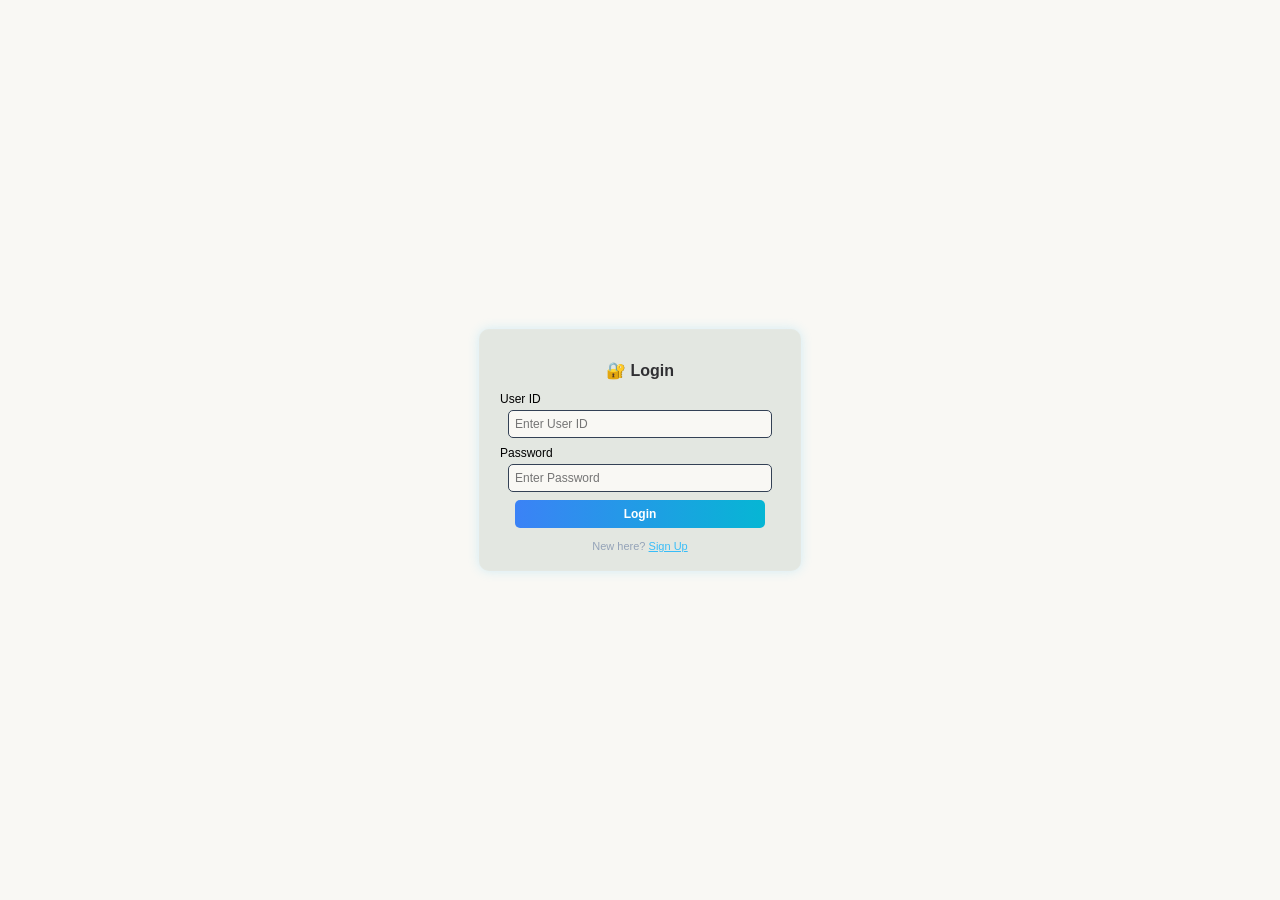
<file: login.html>
<!DOCTYPE html>
<html lang="en">
<head>
<meta charset="UTF-8">
<meta name="viewport" content="width=device-width, initial-scale=1.0">
<title>Login / Sign Up</title>
<style>
  body {
    font-family: "Segoe UI", Arial, sans-serif;
    background-color: #F9F8F4; /* sage mist */
    color: black;
    margin: 0;
    display: flex;
    justify-content: center;
    align-items: center;
    height: 100vh;
  }

  .auth-box {
    background-color: #E3E7E1; /* sage mist */
    padding: 18px 20px;
    border-radius: 10px;
    width: 280px;
    color: black;
    text-align: center;
    box-shadow: 0 0 12px rgba(56, 189, 248, 0.2);
    border: 1px solid rgba(255,255,255,0.05);
  }

  h2 {
    color: #303033;
    font-size: 16px;
    margin-bottom: 12px;
  }

  label {
    display: block;
    text-align: left;
    margin-bottom: 4px;
    font-size: 12px;
    color: black;
  }

  input {
    width: 250px;
    padding: 6px;
    border-radius: 5px;
    border: 1px solid #334155;
    background-color: #F9F8F4;
    color:Black;
    font-size: 12px;
    margin-bottom: 8px;
    outline: none;
  }

  input:focus {
    border-color: #38bdf8;
    box-shadow: 0 0 5px rgba(56,189,248,0.3);
  }

  button {
    width: 250px;
    padding: 7px;
    background: linear-gradient(90deg, #3b82f6, #06b6d4);
    border: none;
    border-radius: 5px;
    color: white;
    font-weight: 600;
    cursor: pointer;
    font-size: 12px;
    transition: 0.2s;
    margin-bottom: 6px;
  }

  button:hover {
    opacity: 0.9;
    transform: scale(1.02);
  }

  .toggle {
    font-size: 11px;
    color: #94a3b8;
    cursor: pointer;
    margin-top: 6px;
  }

  .toggle span {
    color: #38bdf8;
    text-decoration: underline;
  }

  .hidden { display: none; }
</style>
</head>
<body>

<div class="auth-box" id="authBox">
  <h2 id="authTitle">🔐 Login</h2>
  <form id="authForm">

    <!-- Email (Signup only) -->
    <div id="signupEmail" class="hidden">
      <label for="email">Email</label>
      <input type="email" id="email" placeholder="Enter Email Address">
    </div>

    <label for="user">User ID</label>
    <input type="text" id="user" placeholder="Enter User ID" required>

    <label for="pass">Password</label>
    <input type="password" id="pass" placeholder="Enter Password" required>

    <!-- Confirm Password (Signup only) -->
    <div id="signupConfirm" class="hidden">
      <label for="confirm">Confirm Password</label>
      <input type="password" id="confirm" placeholder="Confirm Password">
    </div>

    <button type="submit" id="authBtn">Login</button>
  </form>
  <div class="toggle" id="toggleText">
    New here? <span id="toggleLink">Sign Up</span>
  </div>
</div>

<script>
const authForm = document.getElementById('authForm');
const authTitle = document.getElementById('authTitle');
const authBtn = document.getElementById('authBtn');
const toggleLink = document.getElementById('toggleLink');
const signupEmail = document.getElementById('signupEmail');
const signupConfirm = document.getElementById('signupConfirm');

let isLogin = true;

// Toggle Login / Sign Up
function toggleForm(){
  isLogin = !isLogin;
  if(isLogin){
    authTitle.textContent = "🔐 Login";
    authBtn.textContent = "Login";
    signupEmail.classList.add('hidden');
    signupConfirm.classList.add('hidden');
    toggleLink.textContent = "Sign Up";
    toggleLink.parentElement.firstChild.textContent = "New here? ";
  } else {
    authTitle.textContent = "📝 Sign Up";
    authBtn.textContent = "Sign Up";
    signupEmail.classList.remove('hidden');
    signupConfirm.classList.remove('hidden');
    toggleLink.textContent = "Login";
    toggleLink.parentElement.firstChild.textContent = "Already have an account? ";
  }
}

toggleLink.addEventListener('click', toggleForm);

// Form submit
authForm.addEventListener('submit', function(e){
  e.preventDefault();
  const user = document.getElementById('user').value.trim();
  const pass = document.getElementById('pass').value.trim();

  if(!user || !pass) return alert('Please fill all required fields');

  if(isLogin){
    // Login
    const saved = JSON.parse(localStorage.getItem(user));
    if(saved && saved.password === pass){
      window.location.href = 'index.html'; // Replace with your page
    } else {
      alert('Invalid User ID or Password');
    }
  } else {
    // Sign Up
    const email = document.getElementById('email').value.trim();
    const confirm = document.getElementById('confirm').value.trim();

    if(!email || !user || !pass || !confirm){
      return alert('Please fill all fields');
    }

    if(pass !== confirm){
      return alert('Passwords do not match');
    }

    if(localStorage.getItem(user)){
      alert('User ID already exists. Choose another.');
      return;
    }

    localStorage.setItem(user, JSON.stringify({email, password: pass}));
    alert(`User signed up successfully! You can now login.`);
    toggleForm(); // Switch to login
  }
});
</script>

</body>
</html>
</file>
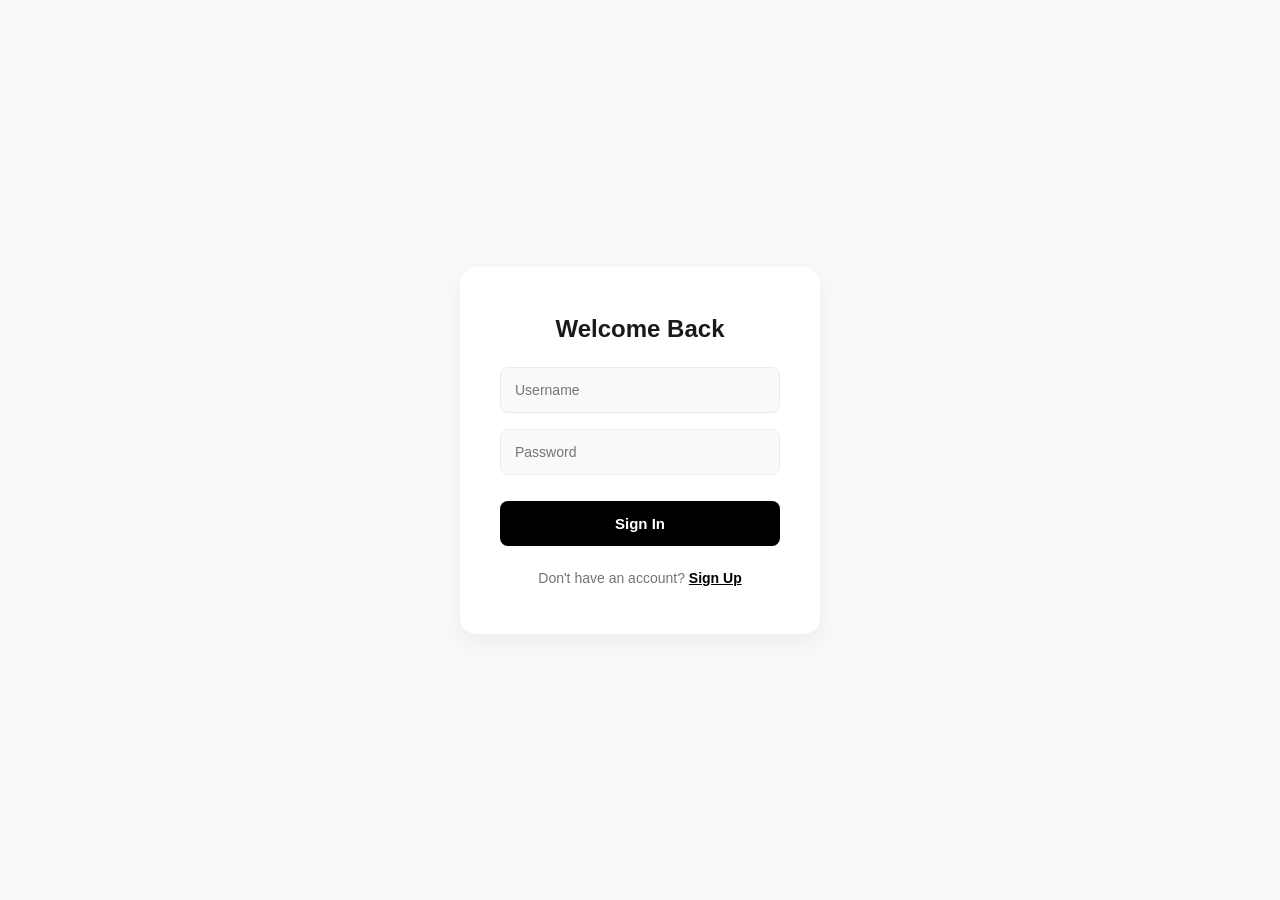
<file: frontend/chatbot.html>
<!DOCTYPE html>
<html lang="en">
<head>
    <meta charset="UTF-8">
    <meta name="viewport" content="width=device-width, initial-scale=1.0">
    <title>Infosys Stock AI Chat</title>
    <link rel="stylesheet" href="index.css">
    <link rel="stylesheet" href="chatbot.css">

    <script>
        // Redirect to login if no user is found
        const user = localStorage.getItem('stockUser');
        if (!user) {
            window.stop();
            window.location.href = 'login.html';
        }
    </script>
</head>
<body>
    <div class="app-container">

        <!-- SIDEBAR -->
        <aside class="sidebar">
            <div class="sidebar-header">
                <div class="logo">
                    <h2>Infosys Stock AI</h2>
                </div>
                <nav>
                    <a href="index.html">Dashboard</a>
                    <a href="forecast.html">Forecast</a>
                    <a href="chatbot.html" class="active">Chatbot</a>
                </nav>
            </div>

            <div class="watchlist-section">
                <h3>Quick Command</h3>
                <div class="stock-list custom-scroll" id="quickCommands">
                    <button data-query="Closing price of INFY.NS">Closing Price of INFY</button>
                    <button data-query="OHLC of INFY.NS">OHLC of INFY</button>
                    <button data-query="Is INFY.NS Bull or Bear?">Trend of INFY</button>
                    <button data-query="52 week high and low of INFY.NS">52 Week High/Low</button>
                    <button data-query="Predict INFY.NS">Predict INFY</button>
                    <button data-query="help">Help / Guide</button>
                </div>
            </div>

            <div class="logout-btn">Sign Out</div>
        </aside>

        <!-- MAIN CONTENT -->
        <main class="main-content">
            
            <!-- HEADER -->
            <header class="chat-header-bar">
                <div class="assistant-profile">
                    <div class="assistant-details">
                        <h1>Chat Assist</h1>
                        <p class="status-text">Online • Ready to assist</p>
                    </div>
                </div>
            </header>

            <!-- CHAT WINDOW -->
            <div class="chat-container">
                <div class="chat-window custom-scroll" id="chatWindow">
                    <div class="message bot">
                        <div class="bubble">
                            Hello! I can help you with real-time stock prices and basic market queries. 
                            Try asking "What is the price of INFY.NS?"
                        </div>
                        <div class="timestamp">Just now</div>
                    </div>
                </div>

                <!-- INPUT AREA -->
                <div class="chat-input-area">
                    <input type="text" id="userInput" placeholder="Type your question here..." autocomplete="off">
                    <button id="sendBtn">
                        <svg width="20" height="20" viewBox="0 0 24 24" fill="none" stroke="currentColor" stroke-width="2">
                            <line x1="22" y1="2" x2="11" y2="13"></line>
                            <polygon points="22 2 15 22 11 13 2 9 22 2"></polygon>
                        </svg>
                    </button>
                </div>
            </div>

        </main>
    </div>

    <!-- SCRIPTS -->
    <script src="chatbot.js"></script>
</body>
</html>
</file>
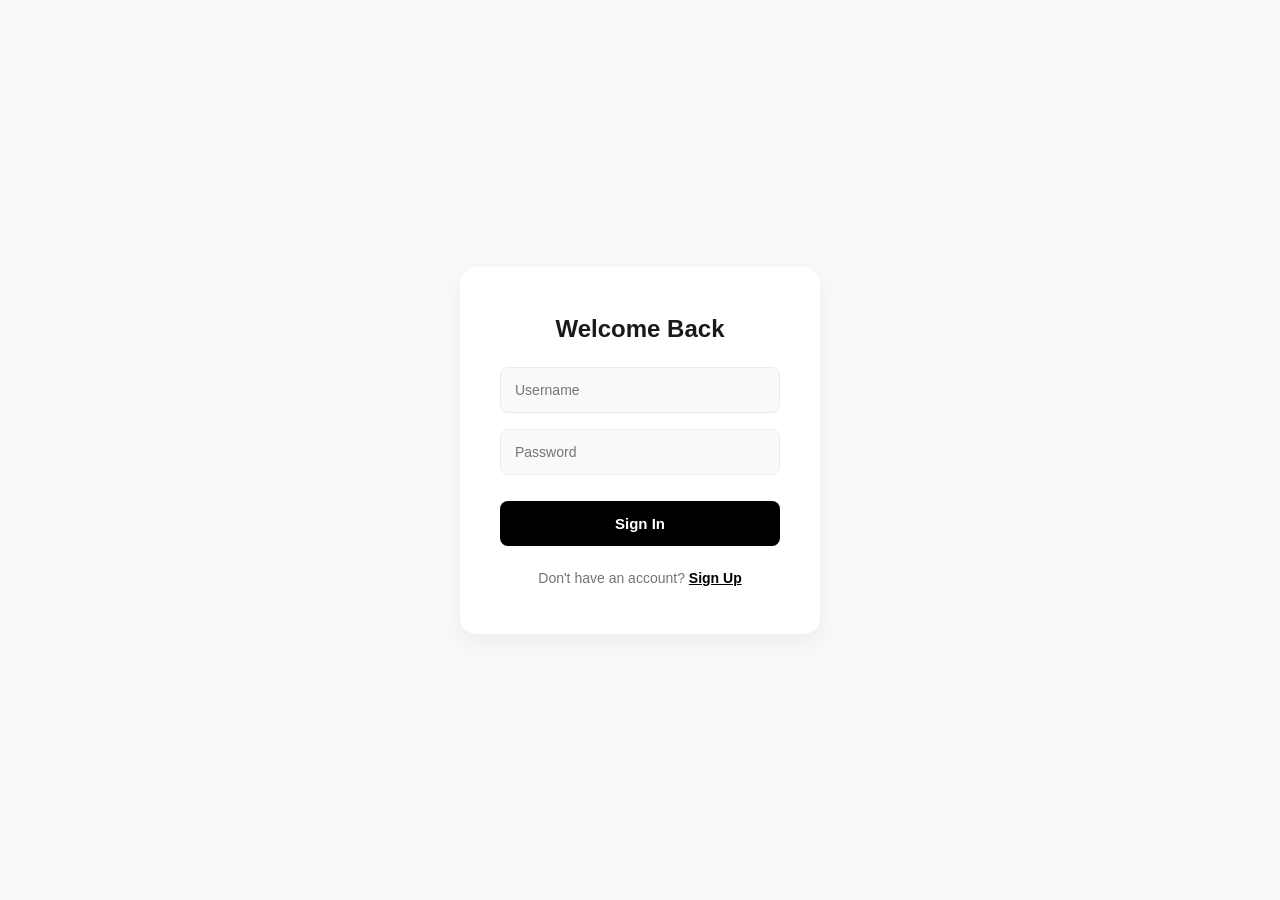
<file: frontend/login.html>
<!DOCTYPE html>
<html lang="en">
<head>
    <meta charset="UTF-8">
    <meta name="viewport" content="width=device-width, initial-scale=1.0">
    <title>Login</title>
    <link rel="stylesheet" href="login.css">
</head>

<body>

    <div class="auth-card">

        <!-- Login View -->
        <div id="loginView">
            <h1>Welcome Back</h1>

            <form onsubmit="event.preventDefault(); handleLogin();">
                <div class="form-group">
                    <input type="text" id="loginUser" placeholder="Username" required>
                </div>

                <div class="form-group">
                    <input type="password" id="loginPass" placeholder="Password" required>
                </div>

                <button type="submit">Sign In</button>
            </form>

            <div class="error-msg" id="loginError"></div>

            <p class="toggle-text">
                Don't have an account?
                <span class="toggle-link" onclick="toggleView()">Sign Up</span>
            </p>
        </div>

        <!-- Signup View -->
        <div id="signupView" style="display: none;">
            <h1>Create Account</h1>

            <form onsubmit="event.preventDefault(); handleSignup();">
                <div class="form-group">
                    <input type="text" id="signupUser" placeholder="Choose Username" required>
                </div>

                <div class="form-group">
                    <input type="password" id="signupPass" placeholder="Choose Password" required>
                </div>

                <button type="submit">Sign Up</button>
            </form>

            <div class="error-msg" id="signupError"></div>

            <p class="toggle-text">
                Already have an account?
                <span class="toggle-link" onclick="toggleView()">Sign In</span>
            </p>
        </div>

    </div>

    <script src="login.js"></script>
</body>
</html>
</file>
<file: frontend/index.css>
/* =========================================
   VARIABLES & RESET
   ========================================= */
:root {
    --accent-color: #000000;
    --bg-color: #f8f9fa;
    --border-color: #e9ecef;
    --card-bg: #ffffff;
    --green: #00C805;
    --red: #FF5000;
    --sidebar-width: 260px;
    --text-primary: #1a1a1a;
    --text-secondary: #6c757d;
}

* {
    box-sizing: border-box;
    margin: 0;
    padding: 0;
}

body {
    background-color: var(--bg-color);
    color: var(--text-primary);
    font-family: -apple-system, BlinkMacSystemFont, "Segoe UI", Roboto, sans-serif;
    height: 100vh;
    overflow: hidden;
    width: 100vw;
}

/* =========================================
   LAYOUT GRID
   ========================================= */
.app-container {
    display: grid;
    grid-template-columns: var(--sidebar-width) 1fr;
    height: 100%;
    width: 100%;
}

/* =========================================
   SIDEBAR
   ========================================= */
.sidebar {
    background: var(--card-bg);
    border-right: 1px solid var(--border-color);
    display: flex;
    flex-direction: column;
    height: 100vh;
    padding: 24px;
}

.sidebar-header {
    flex-shrink: 0;
}

.logo h2 {
    font-size: 18px;
    font-weight: 700;
    margin-bottom: 24px;
}

.sidebar nav a {
    color: var(--text-secondary);
    display: block;
    font-size: 14px;
    font-weight: 500;
    padding: 10px 0;
    text-decoration: none;
    transition: color 0.2s;
}

.sidebar nav a.active {
    color: var(--text-primary);
    font-weight: 700;
}

/* Watchlist */
.watchlist-section {
    display: flex;
    flex: 1;
    flex-direction: column;
    margin-top: 30px;
    min-height: 0;
}

.watchlist-section h3 {
    color: var(--text-secondary);
    font-size: 11px;
    letter-spacing: 0.5px;
    margin-bottom: 12px;
    text-transform: uppercase;
}

.stock-list {
    overflow-y: auto;
    padding-right: 8px;
}

.stock-list button {
    background: var(--bg-color);
    border: none;
    border-radius: 6px;
    color: var(--text-primary);
    cursor: pointer;
    font-size: 13px;
    margin-bottom: 6px;
    padding: 10px;
    text-align: left;
    transition: background 0.2s;
    width: 100%;
}

.stock-list button:hover {
    background: #e9ecef;
}

/* Logout Button */
.logout-btn {
    border-top: 1px solid var(--border-color);
    color: var(--red);
    cursor: pointer;
    font-size: 14px;
    font-weight: 500;
    margin-top: 20px;
    padding-top: 20px;
}

/* Custom Scrollbar */
.custom-scroll::-webkit-scrollbar {
    width: 5px;
}

.custom-scroll::-webkit-scrollbar-track {
    background: transparent;
}

.custom-scroll::-webkit-scrollbar-thumb {
    background: #dee2e6;
    border-radius: 4px;
}

/* =========================================
   MAIN CONTENT
   ========================================= */
.main-content {
    display: flex;
    flex-direction: column;
    height: 100%;
    overflow: hidden;
    padding: 24px 32px;
}

/* Header */
header {
    align-items: center;
    display: flex;
    justify-content: space-between;
    margin-bottom: 24px;
    flex-shrink: 0;
}

header h1 {
    font-size: 24px;
    font-weight: 700;
}

/* Search Box */
.search-box {
    display: flex;
    gap: 10px;
}

.search-box input {
    border: 1px solid var(--border-color);
    border-radius: 6px;
    font-size: 14px;
    outline: none;
    padding: 8px 12px;
    width: 280px;
}

.search-box input:focus {
    border-color: var(--accent-color);
}

.search-box button {
    background: var(--accent-color);
    border: none;
    border-radius: 6px;
    color: #fff;
    cursor: pointer;
    font-size: 13px;
    padding: 8px 16px;
}

.search-wrapper {
    display: inline-block;
    position: relative;
    width: 280px;
}

.search-wrapper input {
    padding-right: 60px;
    width: 100%;
}

.search-wrapper .shortcut {
    color: #888;
    font-size: 14px;
    pointer-events: none;
    position: absolute;
    right: 10px;
    top: 47%;
    transform: translateY(-50%);
}

/* =========================================
   STOCK HEADER
   ========================================= */
.stock-header {
    align-items: flex-end;
    background: var(--card-bg);
    border: 1px solid var(--border-color);
    border-radius: 10px;
    display: flex;
    justify-content: space-between;
    margin-bottom: 20px;
    padding: 20px;
    flex-shrink: 0;
}

.stock-title {
    display: flex;
    flex-direction: column;
}

.stock-title h2.full-name {
    color: var(--text-secondary);
    font-size: 18px;
    font-weight: 500;
    margin-bottom: 4px;
    overflow: hidden;
    text-overflow: ellipsis;
    white-space: nowrap;
}

.stock-title h4#tickerSymbol {
    font-size: 28px;
    font-weight: 700;
}

.badges {
    display: flex;
    gap: 8px;
    margin-top: 6px;
}

.badge {
    background: #f1f3f5;
    border-radius: 4px;
    color: var(--text-secondary);
    font-size: 11px;
    font-weight: 600;
    padding: 4px 8px;
}

.date-badge {
    background: #e7f5ff;
    color: #1971c2;
}

.stock-price h2 {
    font-size: 28px;
    font-weight: 700;
}

.stock-price p {
    font-size: 15px;
    font-weight: 600;
    margin-top: 4px;
    text-align: right;
}

/* =========================================
   METRICS GRID
   ========================================= */
.metrics-grid {
    display: grid;
    gap: 16px;
    grid-template-columns: repeat(4, 1fr);
    margin-bottom: 20px;
    flex-shrink: 0;
}

.metric-card {
    background: var(--card-bg);
    border: 1px solid var(--border-color);
    border-radius: 10px;
    padding: 16px;
}

.metric-card .label {
    color: var(--text-secondary);
    font-size: 11px;
    font-weight: 600;
    margin-bottom: 4px;
    text-transform: uppercase;
}

.metric-card .value {
    font-size: 18px;
    font-weight: 600;
}

/* =========================================
   CHART SECTION
   ========================================= */
.chart-wrapper {
    background: var(--card-bg);
    border: 1px solid var(--border-color);
    border-radius: 10px;
    display: flex;
    flex-direction: column;
    flex: 1;
    min-height: 0;
    overflow: hidden;
    padding: 20px;
}

.chart-toolbar {
    display: flex;
    justify-content: space-between;
    margin-bottom: 15px;
}

.chart-toolbar button {
    background: transparent;
    border: 1px solid var(--border-color);
    border-radius: 6px;
    cursor: pointer;
    font-size: 12px;
    font-weight: 500;
    margin-left: 6px;
    padding: 6px 12px;
    transition: all 0.2s;
}

.chart-toolbar button:hover {
    background: #f1f3f5;
}

.chart-toolbar button.active {
    background: var(--accent-color);
    border-color: var(--accent-color);
    color: #fff;
}

#stockChart {
    flex: 1;
    max-width: 100%;
    min-height: 0;
    overflow: hidden;
    width: 100%;
}
</file>
<file: frontend/chatbot.css>
/* =========================================
   CHAT PAGE STYLES
   ========================================= */

/* --- SIDEBAR SECTION --- */
.sidebar-section {
    margin: 30px 0 10px 0;
    width: 100%;
    flex: 1;
    display: flex;
    flex-direction: column;
    min-height: 0; /* critical for nested flex scrolling */
    padding-right: 0;
    overflow: hidden;
}

.sidebar-section h3 {
    font-size: 11px;
    font-weight: 700;
    color: var(--text-secondary);
    margin-bottom: 12px;
    text-transform: uppercase;
    letter-spacing: 0.5px;
    flex-shrink: 0;
}

/* Scrollable Quick Commands Container */
.quick-commands {
    display: flex;
    flex-direction: column;
    gap: 6px;
    overflow-y: auto;
    padding-right: 8px;
}

/* Custom Scrollbar */
.quick-commands::-webkit-scrollbar {
    width: 5px;
}
.quick-commands::-webkit-scrollbar-track {
    background: transparent;
}
.quick-commands::-webkit-scrollbar-thumb {
    background: #dee2e6;
    border-radius: 4px;
}

/* Command Buttons */
.qc-btn {
    width: 100%;
    padding: 10px 12px;
    background: var(--bg-color);
    border: none;
    border-radius: 6px;
    text-align: left;
    font-size: 13px;
    color: var(--text-primary);
    cursor: pointer;
    display: flex;
    align-items: center;
    gap: 10px;
    font-weight: 500;
    transition: background 0.2s;
}

.qc-btn:hover {
    background: #e9ecef;
}

.qc-icon {
    font-size: 14px;
    opacity: 0.7;
    width: 20px;
    text-align: center;
}

/* --- MAIN CONTENT LAYOUT --- */
.assistant-profile {
    display: flex;
    align-items: center;
    gap: 12px;
}

.assistant-details h1 {
    font-size: 24px;
    font-weight: 700;
    margin: 0;
}

.status-text {
    font-size: 12px;
    color: var(--green);
    background: rgba(0, 200, 5, 0.1);
    padding: 4px 8px;
    border-radius: 12px;
    font-weight: 600;
    display: inline-block;
    margin-top: 4px;
}

/* --- CHAT INTERFACE --- */
.chat-container {
    background: var(--card-bg);
    border: 1px solid var(--border-color);
    border-radius: 10px;
    flex: 1;
    min-height: 0; /* allows internal scrolling */
    display: flex;
    flex-direction: column;
    overflow: hidden;
    position: relative;
    box-shadow: 0 4px 12px rgba(0,0,0,0.02);
}

.chat-window {
    flex: 1;
    padding: 24px;
    overflow-y: auto;
    display: flex;
    flex-direction: column;
    gap: 20px;
    background-color: #ffffff;
    scroll-behavior: smooth;
}

/* --- MESSAGES --- */
.message {
    display: flex;
    flex-direction: column;
    max-width: 75%;
    animation: slideIn 0.3s ease-out;
}

.message.bot {
    align-self: flex-start;
}

.message.user {
    align-self: flex-end;
    align-items: flex-end;
}

.bubble {
    padding: 14px 18px;
    border-radius: 14px;
    font-size: 14px;
    line-height: 1.5;
    position: relative;
    box-shadow: 0 1px 2px rgba(0,0,0,0.05);
}

.message.bot .bubble {
    background: var(--bg-color);
    color: var(--text-primary);
    border-bottom-left-radius: 2px;
    border: 1px solid var(--border-color);
}

.message.user .bubble {
    background: var(--accent-color);
    color: #ffffff;
    border-bottom-right-radius: 2px;
}

.timestamp {
    font-size: 11px;
    color: var(--text-secondary);
    margin-top: 6px;
    margin-left: 2px;
}

/* --- INPUT AREA --- */
.chat-input-area {
    padding: 20px;
    background: var(--card-bg);
    border-top: 1px solid var(--border-color);
    display: flex;
    gap: 12px;
    align-items: center;
    flex-shrink: 0;
}

.chat-input-area input {
    flex: 1;
    padding: 14px 16px;
    border: 1px solid var(--border-color);
    border-radius: 8px;
    font-size: 14px;
    outline: none;
    background-color: var(--bg-color);
    color: var(--text-primary);
    transition: all 0.2s;
}

.chat-input-area input:focus {
    border-color: var(--accent-color);
    background-color: #fff;
    box-shadow: 0 0 0 3px rgba(0,0,0,0.05);
}

.chat-input-area button {
    background: var(--accent-color);
    color: white;
    border: none;
    width: 48px;
    height: 48px;
    border-radius: 8px;
    cursor: pointer;
    display: flex;
    justify-content: center;
    align-items: center;
    transition: all 0.2s;
}

.chat-input-area button:hover {
    transform: translateY(-1px);
    box-shadow: 0 4px 8px rgba(0,0,0,0.1);
}

.chat-input-area button:active {
    transform: scale(0.96);
}

/* --- ANIMATIONS --- */
@keyframes slideIn {
    from { opacity: 0; transform: translateY(10px); }
    to { opacity: 1; transform: translateY(0); }
}

/* --- MAIN CONTENT OVERRIDES --- */
body .main-content {
    display: flex !important;
    flex-direction: column;
    height: 100vh;
    padding-bottom: 20px;
    overflow: hidden !important;
}
</file>
<file: frontend/login.css>
/* ------------------------------
   Reset & Base
------------------------------ */
* {
    box-sizing: border-box;
    margin: 0;
    padding: 0;
}

body {
    font-family: -apple-system, BlinkMacSystemFont, "Segoe UI", Roboto, sans-serif;
    background: #f8f9fa;
    display: flex;
    justify-content: center;
    align-items: center;
    height: 100vh;
}

/* ------------------------------
   Auth Card
------------------------------ */
.auth-card {
    background: #fff;
    padding: 48px 40px;
    border-radius: 16px;
    box-shadow: 0 10px 25px rgba(0, 0, 0, 0.05);
    width: 100%;
    max-width: 360px;
    text-align: center;
}

h1 {
    margin-bottom: 24px;
    font-size: 24px;
    font-weight: 700;
    color: #1a1a1a;
}

/* ------------------------------
   Form Inputs
------------------------------ */
.form-group {
    margin-bottom: 16px;
}

input {
    width: 100%;
    padding: 14px;
    border: 1px solid #e9ecef;
    border-radius: 8px;
    font-size: 14px;
    background: #f8f9fa;
    transition: 0.2s;
    outline: none;
}

input:focus {
    border-color: #000;
    background: #fff;
}

/* ------------------------------
   Button
------------------------------ */
button {
    width: 100%;
    padding: 14px;
    font-size: 15px;
    font-weight: 600;
    margin-top: 10px;
    border: none;
    border-radius: 8px;
    background: #000;
    color: #fff;
    cursor: pointer;
    transition: background 0.2s;
}

button:hover {
    background: #333;
}

button:active {
    transform: scale(0.98);
}

/* ------------------------------
   Toggle Text
------------------------------ */
.toggle-text {
    margin-top: 24px;
    font-size: 14px;
    color: #6c757d;
}

.toggle-link {
    color: #000;
    font-weight: 600;
    text-decoration: underline;
    cursor: pointer;
    transition: opacity 0.2s;
}

.toggle-link:hover {
    opacity: 0.7;
}

/* ------------------------------
   Error Message
------------------------------ */
.error-msg {
    margin-top: 15px;
    padding: 8px;
    font-size: 13px;
    color: #FF5000;
    background: #fff5f5;
    border-radius: 6px;
    display: none;
}

/* ------------------------------
   View Transition
------------------------------ */
#loginView,
#signupView {
    animation: fadeIn 0.3s ease;
}

@keyframes fadeIn {
    from { opacity: 0; transform: translateY(-10px); }
    to   { opacity: 1; transform: translateY(0); }
}
</file>
